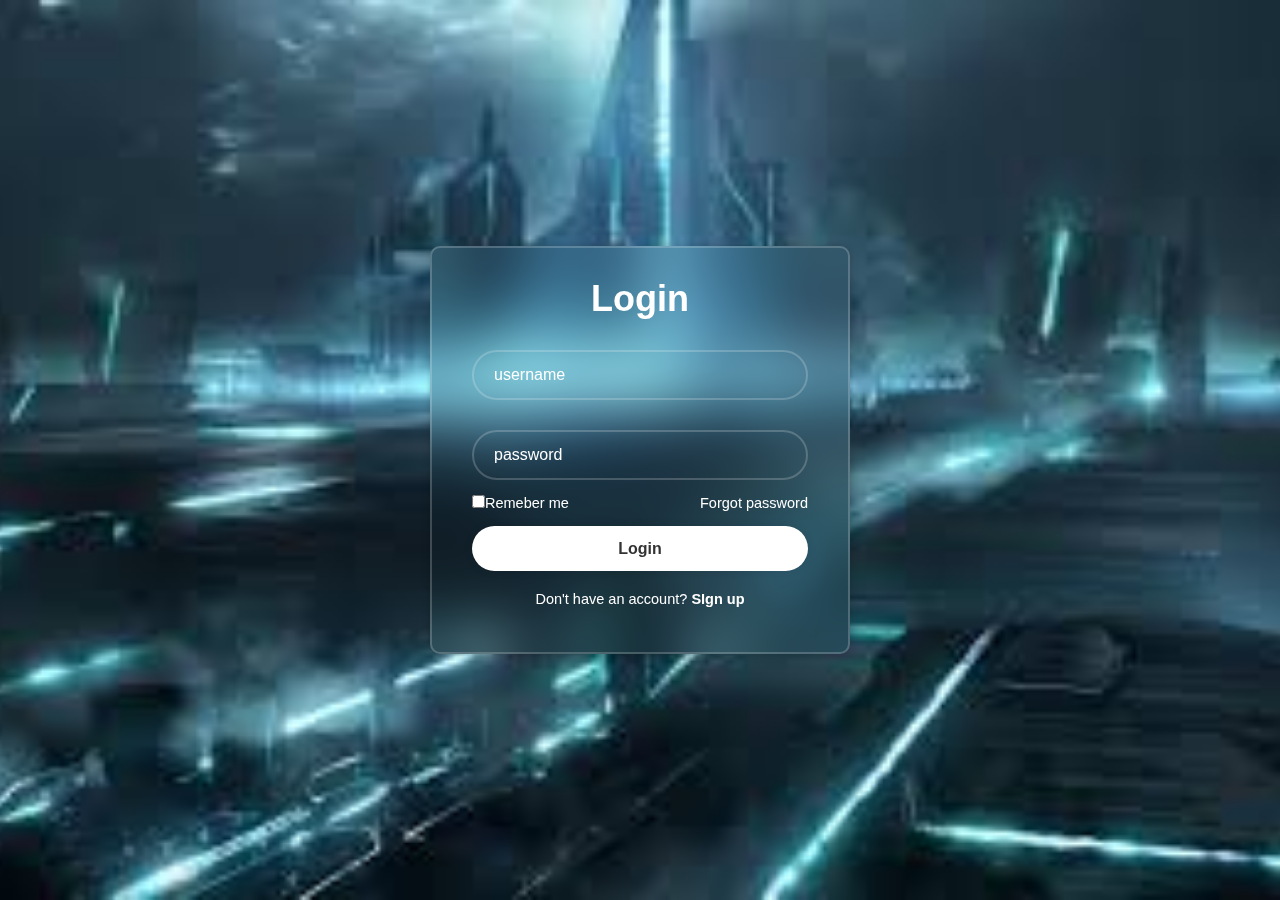
<file: docs/index.html>
<!DOCTYPE html>
<html lang="en">
<head>
    <meta charset="UTF-8">
    <meta name="viewport" content="width=device-width, initial-scale=1.0">
    <title>Form</title>
    <link rel="stylesheet" href="css/style.css">
</head>
<body>

    <div class="wrapper">
        <form action="">
            <h1>Login</h1>
            <div class="input-box">
                <input type="text" placeholder="username" required>
                <i class="bx bxs-user"></i>
            </div>
            <div class="input-box">
                <input type="password" placeholder="password" required>
                <i class="bx bxs-lock-alt"></i>
            </div>
            <div class="remember-forgot">
                <label for=""><input type="checkbox">Remeber me</label>
                <a href="#">Forgot password</a>
            </div>

            <button type="submit" class="btn">Login</button>

            <div class="register-link">
                <p>Don't have an account? <a href="signup.html">SIgn up</a></p>
            </div>
        </form>
    </div>
    
</body>
</html>
</file>
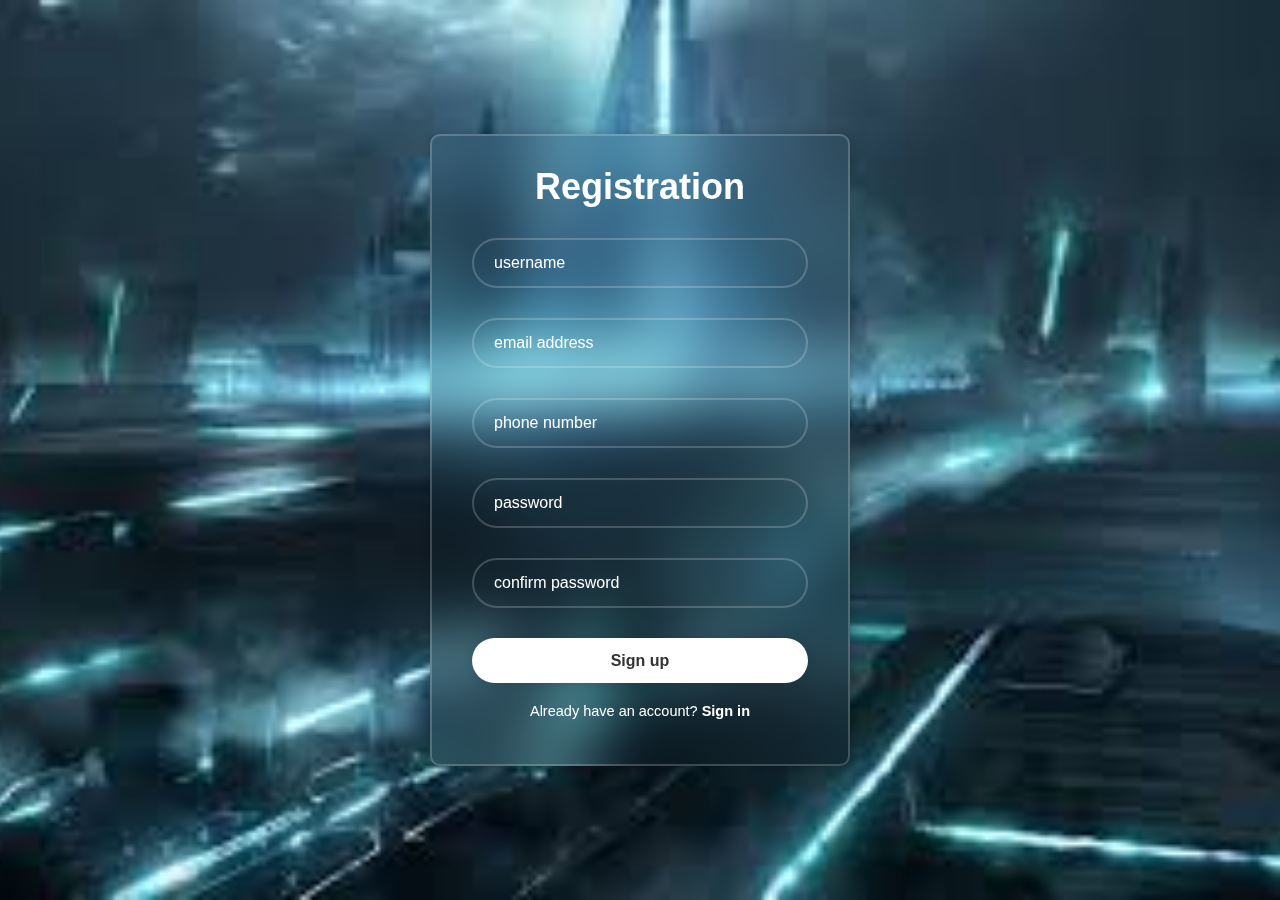
<file: docs/signup.html>
<!DOCTYPE html>
<html lang="en">
<head>
    <meta charset="UTF-8">
    <meta name="viewport" content="width=device-width, initial-scale=1.0">
    <title>Form</title>
    <link rel="stylesheet" href="./css/style.css">
</head>
<body>

    <div class="wrapper">
        <form action="" >
            <h1>Registration</h1>
            <div class="input-box">
                <input type="text" maxlength="15" placeholder="username" required>
                <i class="bx bxs-user"></i>
            </div>
            <div class="input-box">
                <input type="email" placeholder="email address" required>
                <i class="bx bxs-user"></i>
            </div>
            <div class="input-box">
                <input type="number" placeholder="phone number" maxlength="0" max="11" oninput="limitDigits(event)" required>
                <i class="bx bxs-lock-alt"></i>
            </div>
            <div class="input-box">
                <input type="password" placeholder="password" required>
                <i class="bx bxs-lock-alt"></i>
            </div>
            <div class="input-box">
                <input type="password" placeholder="confirm password" required>
                <i class="bx bxs-lock-alt"></i>
            </div>
            <!-- <div class="remember-forgot">
                <label for=""><input type="checkbox">Remeber me</label>
                <a href="#">Forgot password</a>
            </div> -->

            <button type="submit" class="btn">Sign up</button>

            <div class="register-link">
                <p>Already have an account? <a href="index.html">Sign in</a></p>
            </div>
        </form>
    </div>
     <script>
        function limitDigits(event) {
            const input = event.target;
            const maxLength = 11;
            const value = input.value;

            if (value.length > maxLength) {
                input.value = value.slice(0, maxLength);
            }
        }
    </script>
    
</body>
</html>
</file>
<file: docs/css/style.css>
*{
    margin: 0;
    padding: 0;
    box-sizing: border-box;
    font-family: "Poppins", sans-serif;
}

body{
    display: flex;
    justify-content: center;
    align-items: center;
    min-height: 100vh;
    background:url('../image/35.jpeg')no-repeat;
    background-size: cover;
    background-position: center;
    
    
}
.wrapper{
    width: 420px;
    background: transparent;
    border: 2px solid rgba(255, 255, 255,0.2);
    backdrop-filter: blur(28px);
    box-shadow: 0  0 10px rgba(0, 0, 0, 0.2);
    color: #fff;
    border-radius: 10px;
    padding:30px 40px ;
}
.wrapper h1{
    font-size: 36px;
    text-align: center;
}
.wrapper .input-box{
    width: 100%;
    height: 50px;
    margin: 30px 0;
}
.input-box input{
    width: 100%;
    height: 100%;
    background: transparent;
    outline: none;
    border:2px solid rgba(255, 255, 255,0.2);
    border-radius: 40px;
    padding: 20px 45px 20px 20px;
    font-size: 16px;
    color: #fff;
}
.input-box input::placeholder{
    color: #fff;
}
.input-box i {
    position: absolute;
    right: 20px;
    top: 50%;
    transform: translate(-50%);
    font-size: 20px;
}
.wrapper .remember-forgot{
    display: flex;
    justify-content: space-between;
    font-size: 14.5px;
    margin: -15px 0  15px;
}

.remember-forgot lable input{
    accent-color: #fff;
    text-decoration: none;
}
.remember-forgot a{
    color: #fff;
    text-decoration: none;
}
.remember-forgot:hover{
    text-decoration: underline;
}
.wrapper .btn{
    width: 100%;
    height: 45px;
    background: #fff;
    border: none;
    outline: none;
    border-radius: 40px;
    box-shadow: 0 0 10px rgb(0, 0, 0, 0.1);
    cursor: pointer;
    font-size: 16px;
    color: #333;
    font-weight: 600;
}

.wrapper .register-link{
    font-size: 14.5px;
    text-align: center;
    margin: 20px 0 15px;
}

.register-link p a{
    color: #fff;
    text-decoration: none;
    font-weight: 600;
}
.register-link p a:hover{
    text-decoration: underline;
}


/* Hide arrows in Chrome, Safari, and Edge */
input[type="number"]::-webkit-inner-spin-button,
input[type="number"]::-webkit-outer-spin-button {
    -webkit-appearance: none;
    margin: 0;
}

/* Hide arrows in Firefox */
input[type="number"] {
    -moz-appearance: textfield;
}
.btn:hover{
    background-color: rgb(9, 157, 243);
    color: white;
}
</file>
